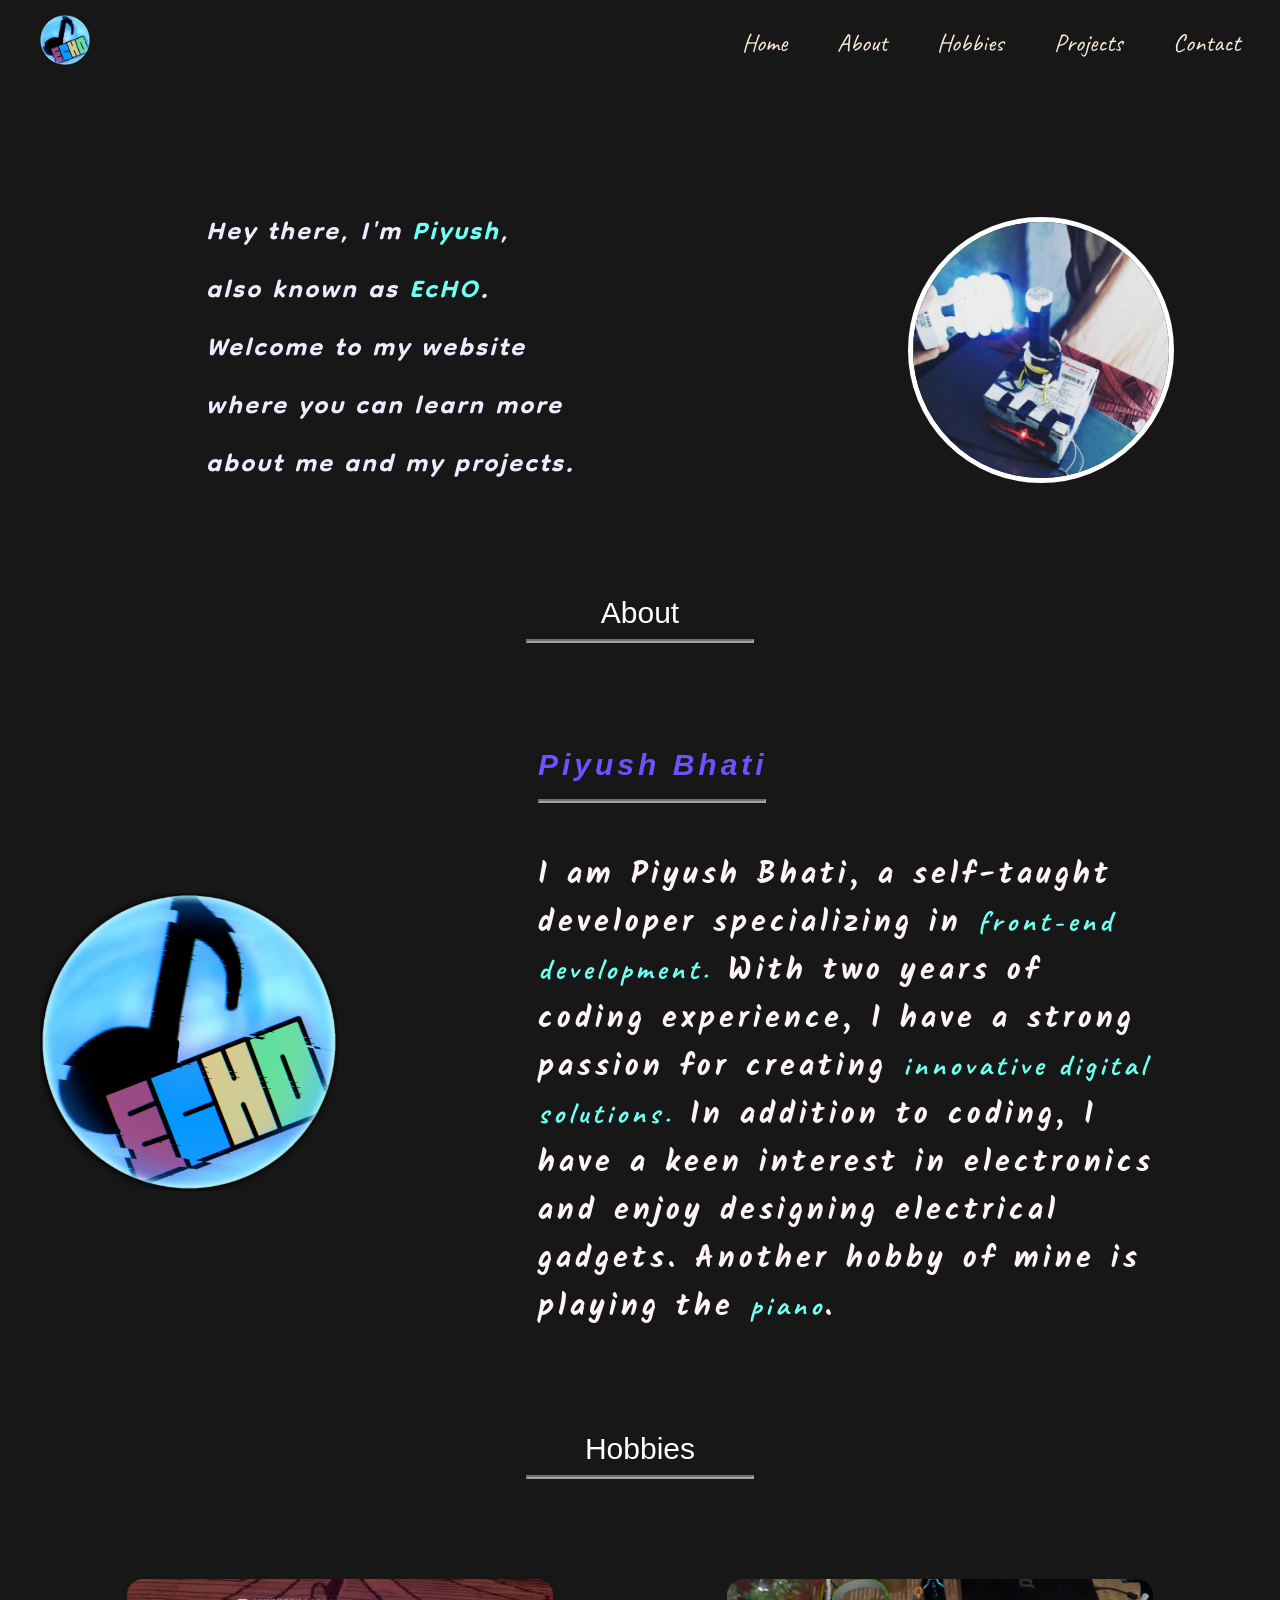
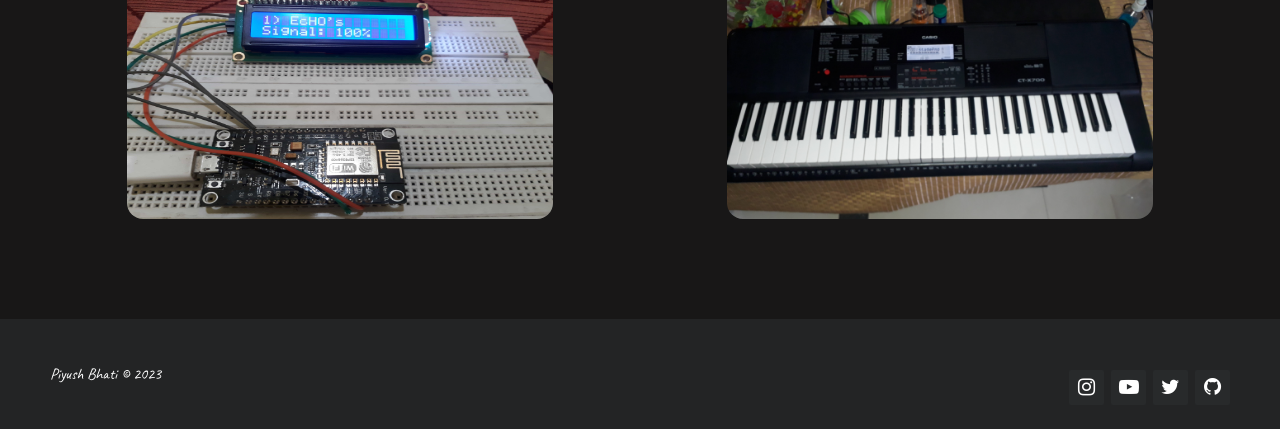
<file: index.html>
<!DOCTYPE html>
<html lang="en">

<head>
    <meta charset="UTF-8">
    <meta http-equiv="X-UA-Compatible" content="IE=edge">
    <meta name="viewport" content="width=device-width, initial-scale=1.0">
    <link rel="stylesheet" href="Css/index.css">
    <link rel="preconnect" href="https://fonts.googleapis.com">
    <link rel="preconnect" href="https://fonts.gstatic.com" crossorigin>
    <link href="https://fonts.googleapis.com/css2?family=Caveat&display=swap" rel="stylesheet">
    <link href="https://fonts.googleapis.com/css2?family=Satisfy&display=swap" rel="stylesheet">
    <link href="https://fonts.googleapis.com/css2?family=Dongle:wght@300&display=swap" rel="stylesheet">
    <link href="https://fonts.googleapis.com/css2?family=Kalam:wght@300&display=swap" rel="stylesheet">
    <link rel="stylesheet" href="https://fonts.googleapis.com/icon?family=Material+Icons">
    <link rel="stylesheet" href="https://cdnjs.cloudflare.com/ajax/libs/font-awesome/4.7.0/css/font-awesome.min.css">
    <link rel="icon" href="img/echologo_edit2.png">
    <script src="https://ajax.googleapis.com/ajax/libs/jquery/3.3.1/jquery.min.js"></script>
    <script src="Js/index.js"></script>
    <title>Piyush Bhati</title>
</head>

<body class="background">
    <div class="sitewrapper">
        <header>
            <div class="navcont container">
                <div class="logo"><img src="img/echologo_edit2.png" alt="logo"></div>
                <div class="navdiv">
                    <nav>
                        <ul class="navul anim">
                            <li class="navli"><a class='navlink' href="#home">Home</a></li>
                            <li class="navli"> <a href="#about" class="navlink">About</a></li>
                            <li class="navli"> <a href="#hobbies" class="navlink">Hobbies</a> </li>
                            <li class="navli"> <a href="./html/projects.html" class="navlink">Projects</a> </li>
                            <li class="navli"> <a href="./html/contact.html" class="navlink">Contact</a></li>
                        </ul>
                    </nav>
                </div>
            </div>
        </header>

        <section class="main-title-section">
            <div class="main-title-div container">
                <div class="main-title-left container flex">
                    <h1 class="main-text bold anim">

                          


                         Hey there, I'm<span class="main-text bold blue-color"> Piyush</span>, also known as <span
                            class="main-text bold blue-color">EcHO</span>. Welcome to my website where you can learn more about me and my projects.
                    </h1>
                </div>
                <div class="main-text-right container flex">
                    <div class="big-image-cont"> <img src="img/3a3dd8a6-8a94-46e8-9a09-59341396decf.jpg" alt="big image"
                            class="big-image"> </div>
                </div>
            </div>
        </section>

        <section class="about-title-section">
            <div class="about-title-heading container">
                <label class="text-3xl"> <a href="#about" class="text-3xl">About</a></label>
                <hr class="mt-2 border-2 border-white-600 w-32">
            </div>
        </section>


        <section class="about-text-section" id="about">
            <div class="about-div container flex">
                <div class="about-left">
                    <img src="img/echologo_edit2.png" alt="about image" class="about-img">
                </div>
                <div class="about-right">
                    <h2 class="about-text anim">
                        <span class="bold text-3xl purple">
                            Piyush Bhati
                        </span>
                        <hr class="mt-2 border-2 border-white-600 w-32">
                        <br>
                        I am Piyush Bhati, a self-taught developer specializing in <span class="blue-color">front-end
                            development.</span> With two years of coding experience, I have a strong passion for
                        creating <span class="blue-color">innovative digital solutions.</span> In addition to coding, I
                        have a keen interest in electronics and enjoy designing electrical gadgets. Another hobby of
                        mine is playing the
                        <span class="blue-color">piano</span>.
                    </h2>
                </div>
            </div>
        </section>

        <section class="about-title-section">
            <div class="about-title-heading container">
                <label class="text-3xl"> <a href="#hobbies" class="text-3xl">Hobbies</a></label>
                <hr class="mt-2 border-2 border-white-600 w-32">
            </div>
        </section>

        <section class="hobbies" id="hobbies">
            <div class="hobbies-div container flex">
                <figure>
                    <img src="./img/electronics2.jpg" alt="electronics" class="standard-landscape-index-img">
                    <figcaption>Electronics</figcaption>
                </figure>
                <figure>
                    <img src="./img/piano.jpg" alt="piano" class="standard-landscape-index-img">
                    <figcaption>Piano</figcaption>
                </figure>
            </div>
        </section>

        <footer class="footer-distributed">
            <div class="footer-right">
                <a href="#"><i class="fa fa-instagram"></i></a>
                <a href="#"><i class="fa fa-youtube-play"></i></a>
                <a href="#"><i class="fa fa-twitter"></i></a>
                <a href="#"><i class="fa fa-github"></i></a>
            </div>
            <p class="footer-copy">Piyush Bhati &copy; 2023</p>
        </footer>






    </div>
</body>

</html>
</file>
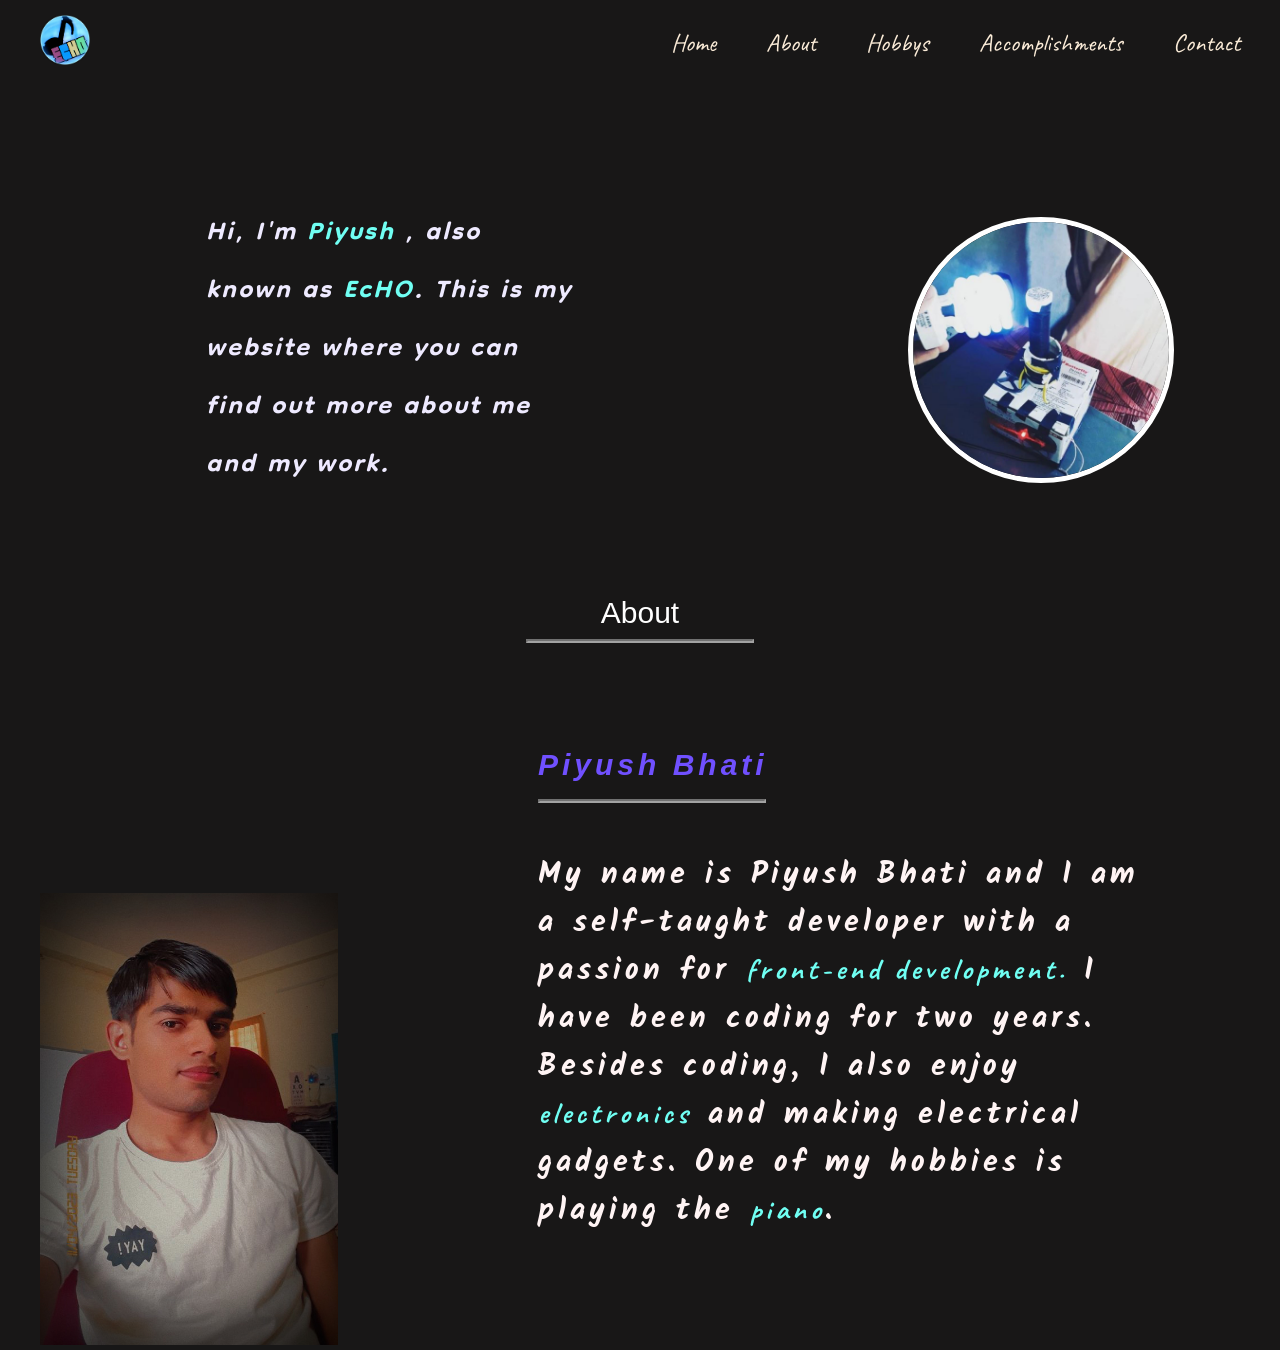
<file: html/index.html>
<!DOCTYPE html>
<html lang="en">

<head>
    <meta charset="UTF-8">
    <meta http-equiv="X-UA-Compatible" content="IE=edge">
    <meta name="viewport" content="width=device-width, initial-scale=1.0">
    <link rel="stylesheet" href="../Css/index.css">
    <link rel="preconnect" href="https://fonts.googleapis.com">
    <link rel="preconnect" href="https://fonts.gstatic.com" crossorigin>
    <link href="https://fonts.googleapis.com/css2?family=Caveat&display=swap" rel="stylesheet">
    <link href="https://fonts.googleapis.com/css2?family=Satisfy&display=swap" rel="stylesheet">
    <link href="https://fonts.googleapis.com/css2?family=Dongle:wght@300&display=swap" rel="stylesheet">
    <link href="https://fonts.googleapis.com/css2?family=Kalam:wght@300&display=swap" rel="stylesheet">
    <link rel="icon" href="../img/echologo_edit2.png">
    <script src="https://ajax.googleapis.com/ajax/libs/jquery/3.3.1/jquery.min.js"></script>
    <script src="../Js/index.js"></script>
    <title>EcHO</title>
</head>

<body class="background">
    <div class="sitewrapper">
        <header>
            <div class="navcont container">
                <div class="logo"><img src="../img/echologo_edit2.png" alt="logo"></div>
                <div class="navdiv">
                    <nav>
                        <ul class="navul">
                            <li class="navli"><a class='navlink' href="#home">Home</a></li>
                            <li class="navli"> <a href="#about" class="navlink">About</a></li>
                            <li class="navli"> <a href="#hobbys" class="navlink">Hobbys</a> </li>
                            <li class="navli"> <a href="#accomplishments" class="navlink">Accomplishments</a> </li>
                            <li class="navli"> <a href="#contact" class="navlink">Contact</a></li>
                        </ul>
                    </nav>
                </div>
            </div>
        </header>

        <section class="main-title-section">
            <div class="main-title-div container">
                <div class="main-title-left container flex">
                    <h1 class="main-text bold">
                        Hi, I'm <span class="main-text bold blue-color">Piyush</span> , also known as <span
                            class="main-text bold blue-color">EcHO</span>. This is my website where you can find out
                        more about me and
                        my work.
                    </h1>
                </div>
                <div class="main-text-right container flex">
                    <div class="big-image-cont"> <img src="../img/3a3dd8a6-8a94-46e8-9a09-59341396decf.jpg"
                            alt="big image" class="big-image"> </div>
                </div>
            </div>
        </section>

        <section class="about-title-section">
            <div class="about-title-heading container">
                <label class="text-3xl"> <a href="#about" class="text-3xl">About</a></label>
                <hr class="mt-2 border-2 border-white-600 w-32">
            </div>
        </section>


        <section class="about-text-section" id="about">
            <div class="about-div container flex">
                <div class="about-left">
                    <img src="../img/mypic2.jpg" alt="about image" class="about-img">
                </div>
                <div class="about-right">
                    <h2 class="about-text">
                        <span class="bold text-3xl purple">
                            Piyush Bhati
                        </span>
                        <hr class="mt-2 border-2 border-white-600 w-32">
                        <br>
                        My name is Piyush Bhati and I am a self-taught developer with a passion for <span
                            class="blue-color">front-end
                            development.</span> I have been coding for two years. Besides coding, I also enjoy <span
                            class="blue-color">electronics</span> and making electrical gadgets. One of my hobbies is
                        playing the <span class="blue-color">piano</span>.
                    </h2>
                </div>
            </div>
        </section>

        <section class="hobbys">

        </section>









    </div>

    <!-- <div class="navdiv">
        <div class="logo"><img src="./img/echologo_edit2.png" alt="logo"></div>
        <nav>
            <ul class="navul">
                <li class="navli">Home</li>
                <li class="navli">Hobbys</li>
                <li class="navli">Accomplishments</li>
                <li class="navli">Contact</li>
            </ul>
        </nav>
    </div> -->

    <!-- <pre>
Hi there,

I'm a student and a part-time freelance writer and I love your website.
I'm wondering if you're looking for writers to create more content for your website. 
Currently, I am in class 11th so
I can write educational content such as notes for class 9th and 10th and also somewhat for 11th.
I also have a little experience in HTML, CSS, and Javascript.
If you're interested, please let me know.
        
PS: I reside in Bhopal, and I know you for a bit of time I guess ;)
        
I hope to hear from you soon.

Best regards,
Piyush Bhati (better known as EcHO)
    </pre> -->




</body>

</html>
</file>
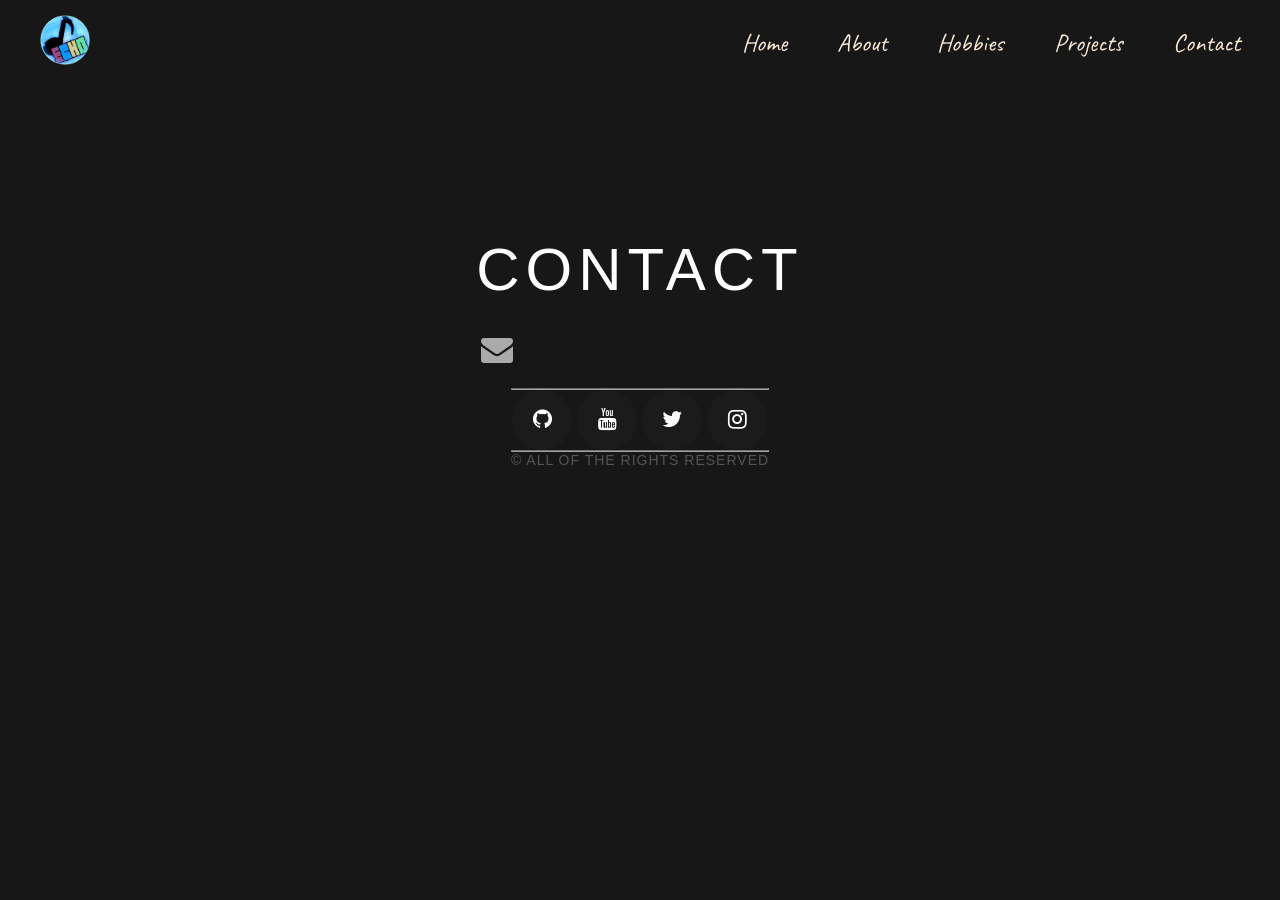
<file: html/contact.html>
<!DOCTYPE html>
<html lang="en">

<head>
    <meta charset="UTF-8">
    <meta http-equiv="X-UA-Compatible" content="IE=edge">
    <meta name="viewport" content="width=device-width, initial-scale=1.0">
    <link rel="stylesheet" href="../Css/index.css">
    <link rel="preconnect" href="https://fonts.googleapis.com">
    <link rel="preconnect" href="https://fonts.gstatic.com" crossorigin>
    <link href="https://fonts.googleapis.com/css2?family=Caveat&display=swap" rel="stylesheet">
    <link href="https://fonts.googleapis.com/css2?family=Satisfy&display=swap" rel="stylesheet">
    <link href="https://fonts.googleapis.com/css2?family=Dongle:wght@300&display=swap" rel="stylesheet">
    <link href="https://fonts.googleapis.com/css2?family=Kalam:wght@300&display=swap" rel="stylesheet">
    <link rel="stylesheet" href="https://cdnjs.cloudflare.com/ajax/libs/font-awesome/4.7.0/css/font-awesome.min.css">
    <link rel="icon" href="../img/echologo_edit2.png">
    <script src="https://ajax.googleapis.com/ajax/libs/jquery/3.3.1/jquery.min.js"></script>
    <script src="../Js/index.js"></script>
    <title>Piyush Bhati || Projects</title>
</head>

<body class="background">
    <div class="sitewrapper">
        <header>
            <div class="navcont container">
                <div class="logo"><img src="../img/echologo_edit2.png" alt="logo"></div>
                <div class="navdiv">
                    <nav>
                        <ul class="navul anim">
                            <li class="navli"><a class='navlink' href="../index.html">Home</a></li>
                            <li class="navli"> <a href="../index.html#about" class="navlink">About</a></li>
                            <li class="navli"> <a href="../index.html#hobbies" class="navlink">Hobbies</a> </li>
                            <li class="navli"> <a href="#projects" class="navlink">Projects</a> </li>
                            <li class="navli"> <a href="#contact" class="navlink">Contact</a></li>
                        </ul>
                    </nav>
                </div>
            </div>
        </header>

        <section id="contact">
  
            <h1 class="section-header">Contact</h1>
            
            <div class="contact-wrapper">
            
            <!-- Left contact page --> 
              
            <!-- Left contact page --> 
              
                <div class="direct-contact-container">
          
                  <ul class="contact-list">
                    
                    <li class="list-item"><i class="fa fa-envelope fa-2x"><span class="contact-text gmail"><a href="mailto:#" title="Send me an email"></a></span></i></li>
                    
                  </ul>
          
                  <hr>      
                  <ul class="social-media-list">
                    <li><a href="#" target="_blank" class="contact-icon">
                      <i class="fa fa-github" aria-hidden="true"></i></a>
                    </li>
                    <li><a href="#" target="_blank" class="contact-icon">
                      <i class="fa fa-youtube" aria-hidden="true"></i></a>
                    </li>
                    <li><a href="#" target="_blank" class="contact-icon">
                      <i class="fa fa-twitter" aria-hidden="true"></i></a>
                    </li>
                    <li><a href="#" target="_blank" class="contact-icon">
                      <i class="fa fa-instagram" aria-hidden="true"></i></a>
                    </li>       
                  </ul>
                  <hr>
          
                  <div class="copyright">&copy; ALL OF THE RIGHTS RESERVED</div>
          
                </div>
              
            </div>
            
          </section>  
            
            

    </div>
</body>

</html>
</file>
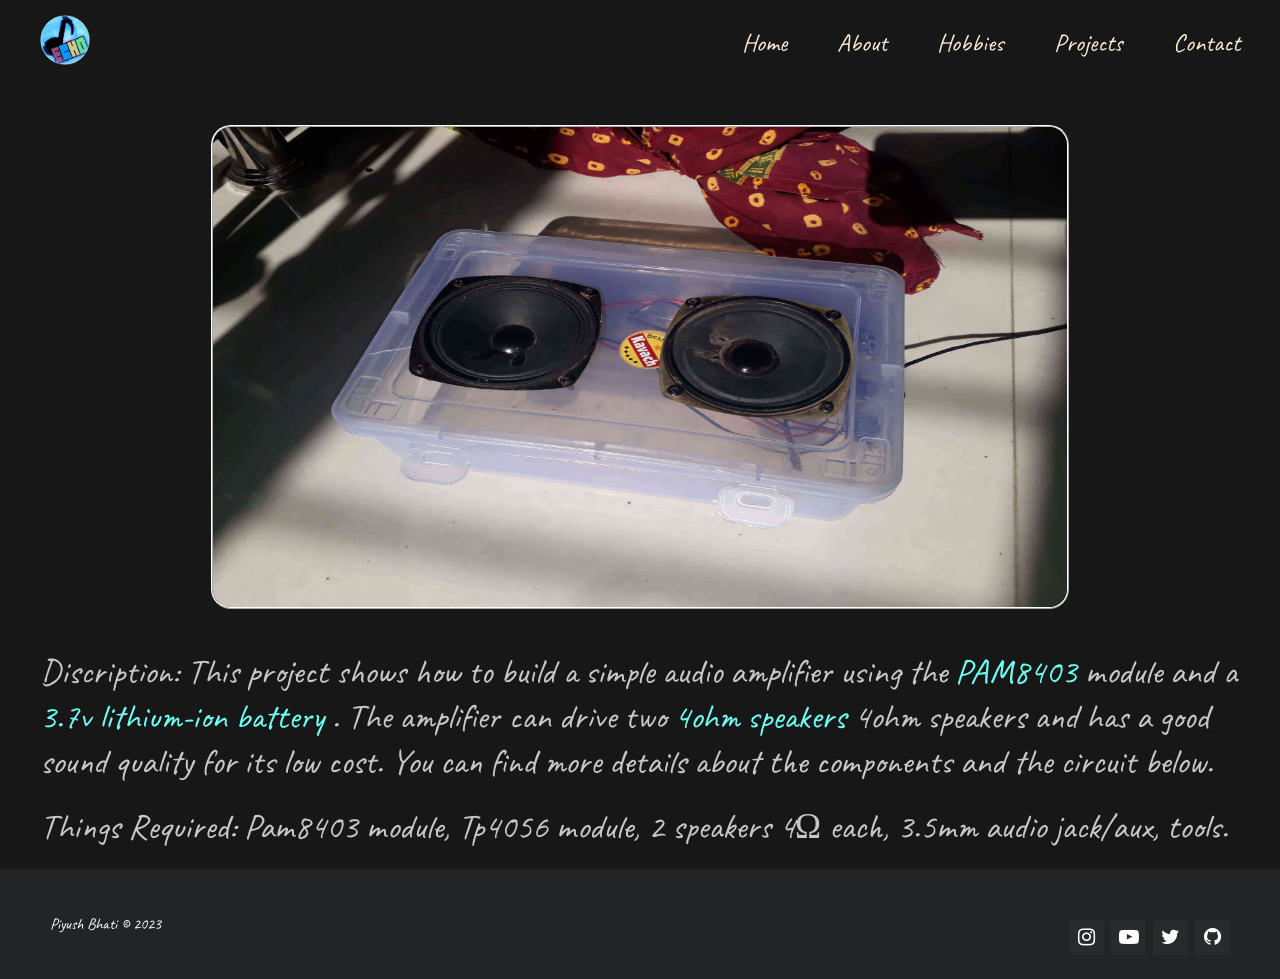
<file: html/pam8403.html>
<!DOCTYPE html>
<html lang="en">

<head>
    <meta charset="UTF-8">
    <meta http-equiv="X-UA-Compatible" content="IE=edge">
    <meta name="viewport" content="width=device-width, initial-scale=1.0">
    <link rel="stylesheet" href="../Css/index.css">
    <link rel="preconnect" href="https://fonts.googleapis.com">
    <link rel="preconnect" href="https://fonts.gstatic.com" crossorigin>
    <link href="https://fonts.googleapis.com/css2?family=Caveat&display=swap" rel="stylesheet">
    <link href="https://fonts.googleapis.com/css2?family=Satisfy&display=swap" rel="stylesheet">
    <link href="https://fonts.googleapis.com/css2?family=Dongle:wght@300&display=swap" rel="stylesheet">
    <link href="https://fonts.googleapis.com/css2?family=Kalam:wght@300&display=swap" rel="stylesheet">
    <link rel="stylesheet" href="https://cdnjs.cloudflare.com/ajax/libs/font-awesome/4.7.0/css/font-awesome.min.css">
    <link rel="icon" href="../img/echologo_edit2.png">
    <script src="https://ajax.googleapis.com/ajax/libs/jquery/3.3.1/jquery.min.js"></script>
    <script src="../Js/index.js"></script>
    <title>Piyush Bhati || Projects</title>
</head>

<body class="background">
    <div class="sitewrapper">
        <header>
            <div class="navcont container">
                <div class="logo"><img src="../img/echologo_edit2.png" alt="logo"></div>
                <div class="navdiv">
                    <nav>
                        <ul class="navul anim">
                            <li class="navli"><a class='navlink' href="../index.html">Home</a></li>
                            <li class="navli"> <a href="../index.html#about" class="navlink">About</a></li>
                            <li class="navli"> <a href="../index.html#hobbies" class="navlink">Hobbies</a> </li>
                            <li class="navli"> <a href="#projects" class="navlink">Projects</a> </li>
                            <li class="navli"> <a href="#contact" class="navlink">Contact</a></li>
                        </ul>
                    </nav>
                </div>
            </div>
        </header>

        <section class="main-image-pam8403">
            <div class="image-div-pam8403 container flex">
                <img class="pam8403-image" src="../img/amplifier/20210407_085140.jpg" alt="pam8403-amplifier">
            </div>
        </section>


        <section class="discription-section">
            <div class="discription-div container">
                <p class="standard-text">Discription: This project shows how to build a simple audio amplifier using the
                    <span class="blue-color">PAM8403</span> module and a <span class="blue-color">3.7v lithium-ion
                        battery</span> . The amplifier can drive two <span class="blue-color">4ohm speakers</span> 4ohm
                    speakers and has a good sound quality for its low cost. You can find more details about the
                    components and the circuit below.</p>
            </div>
        </section>

        <section class="things-required">
            <div class="things-required-div container">
                <p class="standard-text">
                    Things Required: Pam8403 module, Tp4056 module, 2 speakers 4Ω each, 3.5mm audio jack/aux, tools.
                </p>
            </div>
        </section>




        <footer class="footer-distributed">
            <div class="footer-right">
                <a href="#"><i class="fa fa-instagram"></i></a>
                <a href="#"><i class="fa fa-youtube-play"></i></a>
                <a href="#"><i class="fa fa-twitter"></i></a>
                <a href="#"><i class="fa fa-github"></i></a>
            </div>
            <p class="footer-copy">Piyush Bhati &copy; 2023</p>


        </footer>

    </div>
</body>

</html>
</file>
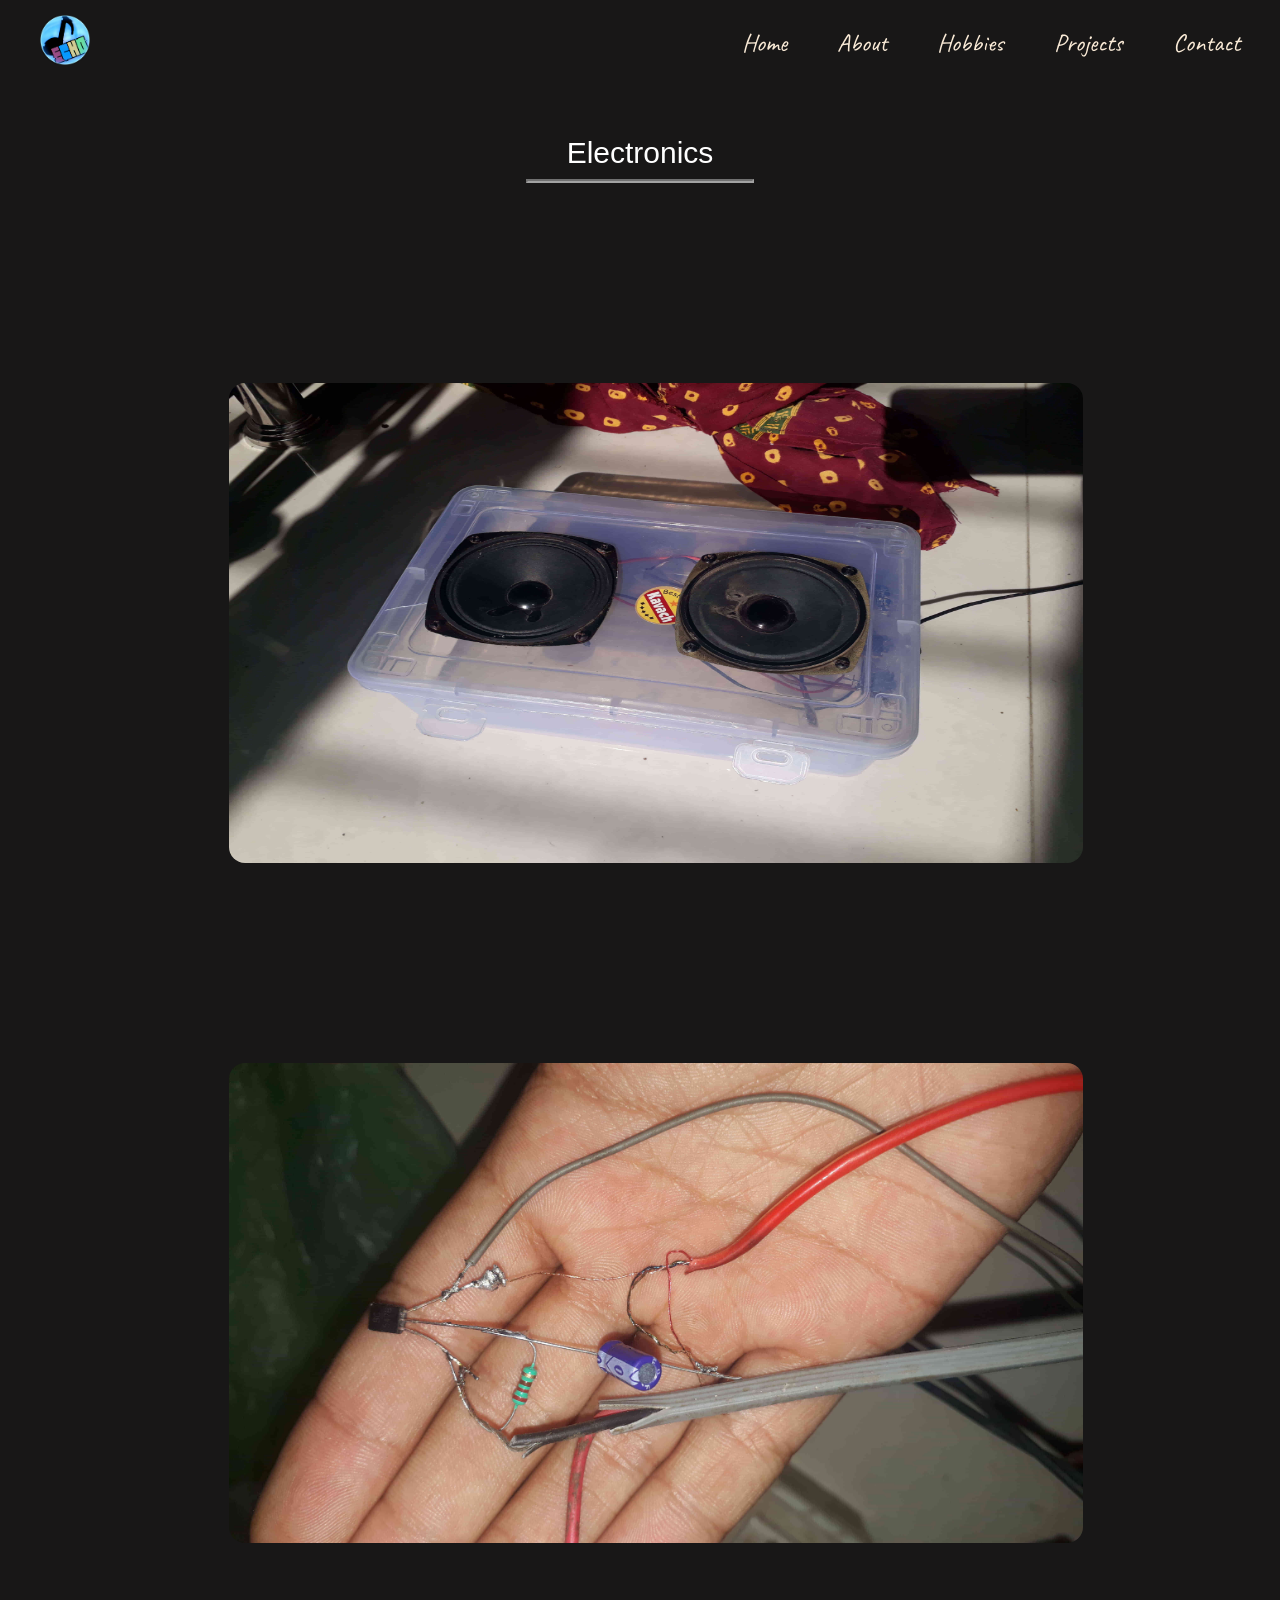
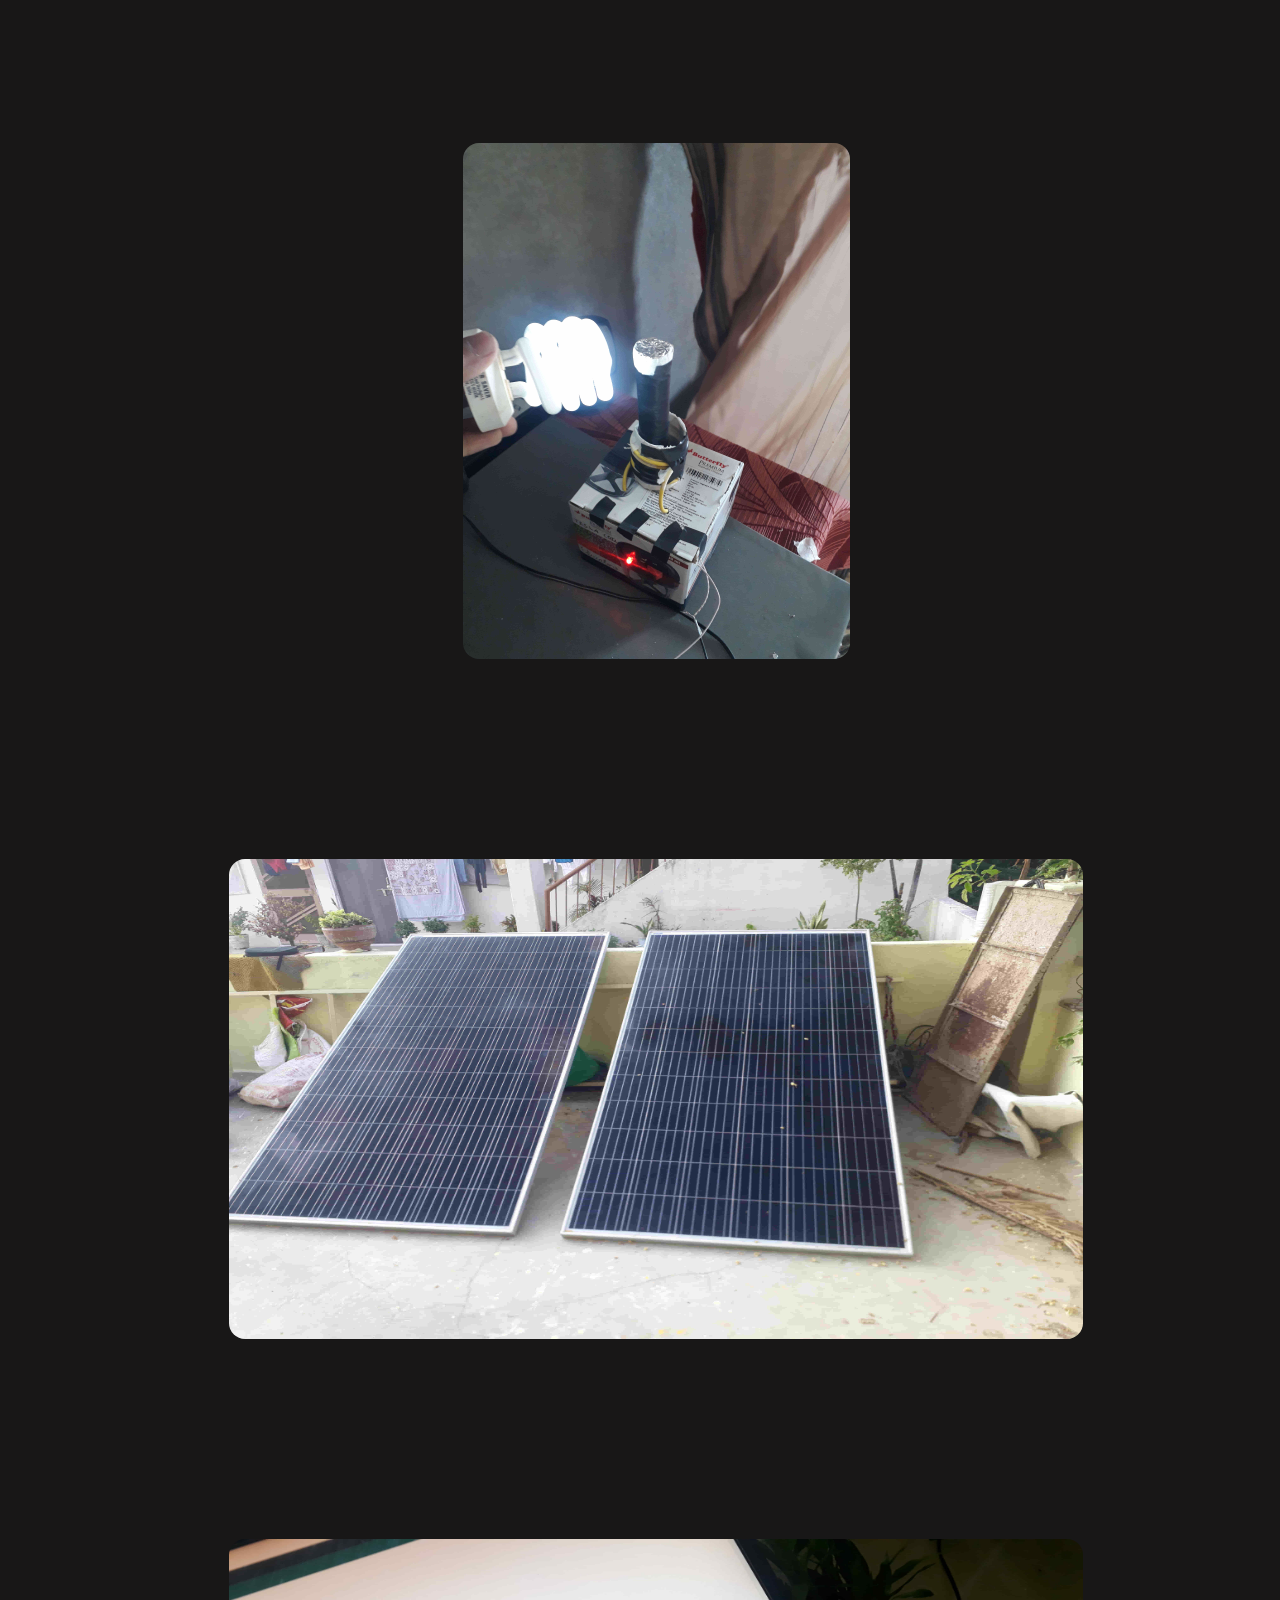
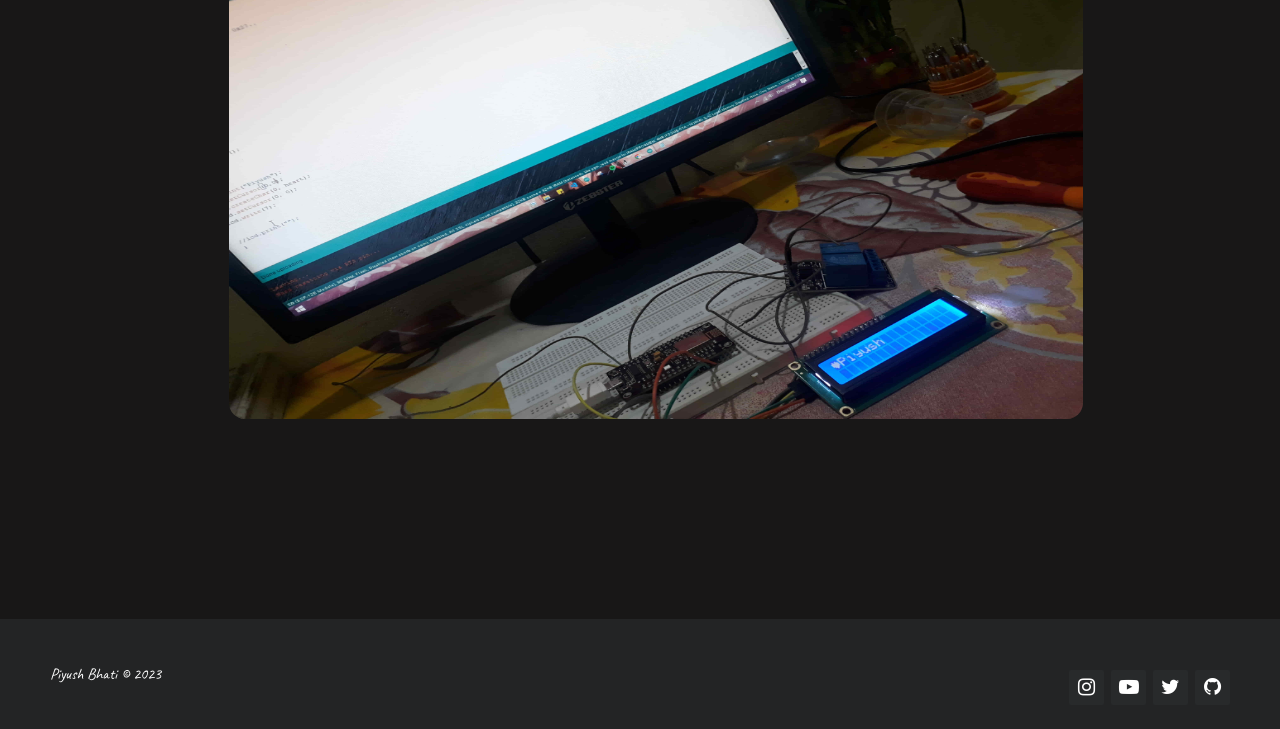
<file: html/projects.html>
<!DOCTYPE html>
<html lang="en">

<head>
    <meta charset="UTF-8">
    <meta http-equiv="X-UA-Compatible" content="IE=edge">
    <meta name="viewport" content="width=device-width, initial-scale=1.0">
    <link rel="stylesheet" href="../Css/index.css">
    <link rel="preconnect" href="https://fonts.googleapis.com">
    <link rel="preconnect" href="https://fonts.gstatic.com" crossorigin>
    <link href="https://fonts.googleapis.com/css2?family=Caveat&display=swap" rel="stylesheet">
    <link href="https://fonts.googleapis.com/css2?family=Satisfy&display=swap" rel="stylesheet">
    <link href="https://fonts.googleapis.com/css2?family=Dongle:wght@300&display=swap" rel="stylesheet">
    <link href="https://fonts.googleapis.com/css2?family=Kalam:wght@300&display=swap" rel="stylesheet">
    <link rel="stylesheet" href="https://cdnjs.cloudflare.com/ajax/libs/font-awesome/4.7.0/css/font-awesome.min.css">
    <link rel="icon" href="../img/echologo_edit2.png">
    <script src="https://ajax.googleapis.com/ajax/libs/jquery/3.3.1/jquery.min.js"></script>
    <script src="../Js/index.js"></script>
    <title>Piyush Bhati || Projects</title>
</head>

<body class="background">
    <div class="sitewrapper">
        <header>
            <div class="navcont container">
                <div class="logo"><img src="../img/echologo_edit2.png" alt="logo"></div>
                <div class="navdiv">
                    <nav>
                        <ul class="navul anim">
                            <li class="navli"><a class='navlink' href="../index.html">Home</a></li>
                            <li class="navli"> <a href="../index.html#about" class="navlink">About</a></li>
                            <li class="navli"> <a href="../index.html#hobbies" class="navlink">Hobbies</a> </li>
                            <li class="navli"> <a href="#projects" class="navlink">Projects</a> </li>
                            <li class="navli"> <a href="#contact" class="navlink">Contact</a></li>
                        </ul>
                    </nav>
                </div>
            </div>
        </header>

        <section class="about-title-section">
            <div class="projects-title-heading container">
                <label class="text-3xl"> <a href="#projects" class="text-3xl">Electronics</a></label>
                <hr class="mt-2 border-2 border-white-600 w-32">
            </div>
        </section>

        <section class="projects" id="projects">

            <section class="pam8403-amplifier container">
                <div class="projects-div container flex">
                    <a href="./pam8403.html">
                        <figure>
                            <img src="../img/amplifier/20210407_085140.jpg" alt="piano" class="standard-landscape-img">
                            <figcaption>Pam8403 Amplifier</figcaption>
                        </figure>
                    </a>
                </div>
            </section>


            <section class="BC547-amplifier container">
                <div class="projects-div container flex">
                    <a href="">
                        <figure>
                            <img src="../img/bc547 amplifier/20210505_085223.jpg" alt="electronics"
                                class="standard-landscape-img">
                            <figcaption>BC547 amplifier</figcaption>
                        </figure>
                    </a>
                </div>
            </section>

            <section class="Tesla-coil container">
                <div class="projects-div container flex">
                    <a href="">
                        <figure>
                            <img src="../img/tesla coil/20210425_110032.jpg" alt="electronics"
                                class="standard-portrait-img">
                            <figcaption>Tesla Coil</figcaption>
                        </figure>
                    </a>
                </div>
            </section>

            <section class="Solar-Panels container">
                <div class="projects-div container flex">
                    <a href="../index.html">
                        <figure>
                            <img src="../img/Solar panels/20211230_145534.jpg" electronics"
                                class="standard-landscape-img">
                            <figcaption>Solar Panel Installation</figcaption>
                        </figure>
                    </a>
                </div>
            </section>

            <section class="Home-automation container">
                <div class="projects-div container flex">
                    <a href="">
                        <figure>
                            <img src="../img/home automation/20220928_222038.jpg" electronics"
                                class="standard-landscape-img">
                            <figcaption>Home Automation</figcaption>
                        </figure>
                    </a>
                </div>
            </section>

        </section>





        <footer class="footer-distributed">
            <div class="footer-right">
                <a href="#"><i class="fa fa-instagram"></i></a>
                <a href="#"><i class="fa fa-youtube-play"></i></a>
                <a href="#"><i class="fa fa-twitter"></i></a>
                <a href="#"><i class="fa fa-github"></i></a>
            </div>
            <p class="footer-copy">Piyush Bhati &copy; 2023</p>
        </footer>



    </div>
</body>

</html>
</file>
<file: Css/index.css>
* {
    font-family: 'Caveat', cursive;
    margin: 0;
    padding: 0;
}

.background {
    /* background: rgba(0, 0, 0, 0.7) url(../img/20220804_074040.jpg);
  background-size: cover;
  background-blend-mode: darken; */
    background-color: rgb(24, 23, 23);
}

.flex {

    display: flex;

}

.container {
    width: 1200px;
    margin-inline: auto;
    padding: 0 16px;
    justify-content: center;
}

.bold {
    font-style: oblique;
}


pre {
    font-size: 25px;
    border-style: ridge;
    border-radius: 5px;
    color: azure;
    font-family: 'Caveat', cursive;
}


.navul {
    list-style: none;
    color: aliceblue;
    display: flex;
    flex-direction: row;
    column-gap: 50px;
    font-size: 25px;
    align-items: center;
}

.logo img {
    width: 50px;
    height: 50px;
}

.navcont {
    display: flex;
    flex-direction: row;
    justify-content: space-between;
    padding-block: 15px;
}

.navdiv {
    display: flex;
    align-items: center;
    /* background-color: aqua; */
}

.navlink:hover {
    color: aqua
}

a {
    text-decoration: none;

}

.navlink {
    color: antiquewhite;
}

.main-text {
    color: rgb(238, 234, 255);
    font-size: 40px;
    /* word-spacing: 10px; */
    font-family: 'Dongle', sans-serif;
    letter-spacing: 2px;
}


.main-title-left {
    display: flex;
    justify-content: left;
    width: 60%;
    margin-left: 150px;
}

.blue-color {
    color: rgb(112, 255, 243);
}

.main-title-div {
    display: flex;
    align-items: center;
    justify-content: space-between;
    margin-top: 120px;

}

.big-image {
    height: 256px;
    width: 256px;
    border-radius: 1000px;
    border: 5px solid #ffffff;
}

.big-image-cont {
    display: flex;
    margin-left: 250px;
}

.text-3xl {
    font-size: 1.875rem;
    line-height: 2.25rem;
    font-family: Poppins, sans-serif;
    color: white;
}

.border-2 {
    border-width: 2px;
}

.w-32 {
    width: 14rem;
}

.mt-2 {
    margin-top: 0.5rem;
}

.about-title-heading {
    display: flex;
    justify-content: center;
    flex-direction: column;
    align-items: center;
    margin-top: 100px;
}

.about-div {
    margin-top: 100px;
    justify-content: space-between;

}

.about-left img {
    margin-top: 150px;
    height: auto;
    width: 298px;
    /* border: 2px solid white */
}

.about-right {
    margin-right: 80px;

}

.about-left {
    margin-right: 200px;
}

.purple {
    color: rgb(112, 80, 255);

}

h2 {
    font-size: 30px;
    color: #fff4f4;
    letter-spacing: 4px;
}

.about-text {
    font-family: 'Kalam', cursive;
}

/* new */

.anim {
    animation: 2s anim-lineUp ease-out;
}

@keyframes anim-lineUp {
    0% {
        opacity: 0;
        transform: translateY(80%);
    }

    20% {
        opacity: 0;
    }

    50% {
        opacity: 1;
        transform: translateY(0%);
    }

    100% {
        opacity: 1;
        transform: translateY(0%);
    }
}

/* new */

figure {
    display: grid;
    border-radius: 1rem;
    overflow: hidden;
    cursor: pointer;
}

figure>* {
    grid-area: 1/1;
    transition: .4s;
}

figure figcaption {
    display: grid;
    align-items: end;
    font-family: sans-serif;
    font-size: 2.3rem;
    font-weight: bold;
    color: #ffffff;
    padding: .75rem;
    background: var(--c, #0009);
    clip-path: inset(0 var(--_i, 100%) 0 0);
    -webkit-mask:
        linear-gradient(#000 0 0),
        linear-gradient(#000 0 0);
    -webkit-mask-composite: xor;
    -webkit-mask-clip: text, padding-box;
}

figure:hover figcaption {
    --_i: 0%;
}

figure:hover img {
    transform: scale(1.2);
}

@supports not (-webkit-mask-clip: text) {
    figure figcaption {
        -webkit-mask: none;
        color: #fff;
    }
}

.hobbies-div {
    justify-content: space-around;
    align-items: center;
    margin-block: 100px;

}

.standard-landscape-index-img {
    width: 426px;
    height: 240px;
}

.standard-landscape-img {
    width: 854px;
    height: 480px;
}

/* .standard-portrait-img {
    width: 290px;
    height: 426px;
} */

.standard-portrait-img {
    width: 387px;
    height: 516px;
}

/* .standard-landscape-custom1-img {
    width: 640px;
    height: 360px;
} */

/* Projects.html */

.projects-div {
    justify-content: space-around;
    align-items: center;
    margin-block: 200px;
}


.projects-title-heading {
    display: flex;
    justify-content: center;
    flex-direction: column;
    align-items: center;
    margin-top: 50px;
}


.hover-anim {
    cursor: pointer;
    margin: auto;
    font-size: 60px;
    font-weight: 300;
    transition: font-weight 250ms ease-in-out;
    color: #fff;
}

.hover-anim:hover {
    font-weight: 900;
}



.projects-title-amplifier-heading {
    display: flex;
    justify-content: left;
    flex-direction: row;
    align-items: left;
    margin-top: 20px;
}

.pam8403-amplifier {
    /* border: white 2px ridge; */
    margin-block: 50px;
}


/* Footer */

.footer-distributed {
    background-color: #232425;
    box-shadow: 0 1px 1px 0 rgba(0, 0, 0, 0.12);
    box-sizing: border-box;
    width: 100%;
    text-align: left;
    font: normal 16px sans-serif;
    padding: 45px 50px;
}

.footer-distributed .footer-left p {
    color: #8f9296;
    font-size: 14px;
    margin: 0;
}

/* Footer links */

.footer-distributed p.footer-links {
    font-size: 18px;
    font-weight: bold;
    color: #ffffff;
    margin: 0 0 10px;
    padding: 0;
    transition: ease .25s;
}

.footer-distributed p.footer-links a {
    display: inline-block;
    line-height: 1.8;
    text-decoration: none;
    color: inherit;
    transition: ease .25s;
}

.footer-distributed .footer-links a:before {
    content: "·";
    font-size: 20px;
    left: 0;
    color: #fff;
    display: inline-block;
    padding-right: 5px;
}

.footer-distributed .footer-links .link-1:before {
    content: none;
}

.footer-distributed .footer-right {
    float: right;
    margin-top: 6px;
    max-width: 180px;
}

.footer-distributed .footer-right a {
    display: inline-block;
    width: 35px;
    height: 35px;
    background-color: #282a2b;
    border-radius: 2px;
    font-size: 20px;
    color: #ffffff;
    text-align: center;
    line-height: 35px;
    margin-left: 3px;
    transition: all .25s;
}

.footer-distributed .footer-right a:hover {
    transform: scale(1.1);
    -webkit-transform: scale(1.1);
}

.footer-distributed p.footer-links a:hover {
    text-decoration: underline;
}

/* Media Queries */

@media (max-width: 600px) {

    .footer-distributed .footer-left,
    .footer-distributed .footer-right {
        text-align: center;
    }

    .footer-distributed .footer-right {
        float: none;
        margin: 0 auto 20px;
    }

    .footer-distributed .footer-left p.footer-links {
        line-height: 1.8;
    }
}

.footer-copy {
    color: white;
}


/* Pam8403.html */


.pam8403-image {
    width: 854px;
    height: 480px;
    border: 2px white ridge;
    border-radius: 20px;
}

.image-div-pam8403 {
    justify-content: center;
    align-items: center;
    margin-block: 40px;
}

.discription-div {
    justify-content: left;
}

.standard-text {
    color: #c7c7c7;
    font-size: 35px;
}

.things-required-div {
    margin-block: 20px;
}

#contact {
    margin-top: 150px;
    width: 100%;
    height: 100%;
  }

  .section-header {
    text-align: center;
    margin: 0 auto;
    padding: 0px 0;
    font: 300 60px 'Oswald', sans-serif;
    color: #fff;
    text-transform: uppercase;
    letter-spacing: 6px;
  }
  
  .contact-wrapper {
    display: flex;
    flex-direction: row;
    justify-content: center;
    margin: 0 auto;
    padding: 20px;
    position: relative;
    max-width: 840px;
  }

  
  /* Begin Right Contact Page */
  .direct-contact-container {
    max-width: 400px;
  }
  
  /* Location, Phone, Email Section */
  .contact-list {
    list-style-type: none;
    margin-left: -30px;
    padding-right: 20px;
    
  }
  
  .list-item {
    line-height: 4;
    color: #aaa;
  }
  
  .contact-text {
    font: 300 18px 'Lato', sans-serif;
    letter-spacing: 1.9px;
    color: #bbb;
  }
  
 
  
  .gmail {
    margin-left: 53px;
  }
  
  .contact-text a {
    color: #bbb;
    text-decoration: none;
    transition-duration: 0.2s;
  }
  
  .contact-text a:hover {
    color: #fff;
    text-decoration: none;
  }
  
  
  /* Social Media Icons */
  .social-media-list {
    position: relative;
    font-size: 22px;
    text-align: center;
    width: 100%;
    margin: 0 auto;
    padding: 0;
  }
  
  .social-media-list li a {
    color: #fff;
  }
  
  .social-media-list li {
    position: relative; 
    display: inline-block;
    height: 60px;
    width: 60px;
    /* margin: 10px 3px; */
    line-height: 60px;
    border-radius: 50%;
    color: #fff;
    background-color: rgb(27,27,27);
    cursor: pointer; 
    transition: all .2s ease-in-out;
  }
  
  .social-media-list li:after {
    content: '';
    position: absolute;
    top: 0;
    left: 0;
    width: 60px;
    height: 60px;
    line-height: 60px;
    border-radius: 50%;
    opacity: 0;
    box-shadow: 0 0 0 1px #fff;
    transition: all .2s ease-in-out;
  }
  
  .social-media-list li:hover {
    background-color: #fff; 
  }
  
  .social-media-list li:hover:after {
    opacity: 1;  
    transform: scale(1.12);
    transition-timing-function: cubic-bezier(0.37,0.74,0.15,1.65);
  }
  
  .social-media-list li:hover a {
    color: #000;
  }
  
  .copyright {
    font: 200 14px 'Oswald', sans-serif;
    color: #555;
    letter-spacing: 1px;
    text-align: center;
  }
  
  hr {
    border-color: rgba(255,255,255,.6);
  }
  
  /* Begin Media Queries*/
  @media screen and (max-width: 850px) {
    .contact-wrapper {
      display: flex;
      flex-direction: column;
    }
    .direct-contact-container, .form-horizontal {
      margin: 0 auto;
    }  
    
    .direct-contact-container {
      margin-top: 60px;
      max-width: 300px;
    }    
    .social-media-list li {
      height: 60px;
      width: 60px;
      line-height: 60px;
    }
    .social-media-list li:after {
      width: 60px;
      height: 60px;
      line-height: 60px;
    }
  }
  
  @media screen and (max-width: 569px) {
  
    .direct-contact-container, .form-wrapper {
      float: none;
      margin: 0 auto;
    }  
    .form-control, textarea {
      
      margin: 0 auto;
    }
   
    
    .name, .email, textarea {
      width: 280px;
    } 
    
    .direct-contact-container {
      margin-top: 60px;
      max-width: 280px;
    }  
    .social-media-list {
      left: 0;
    }
    .social-media-list li {
      height: 55px;
      width: 55px;
      line-height: 55px;
      font-size: 2rem;
    }
    .social-media-list li:after {
      width: 55px;
      height: 55px;
      line-height: 55px;
    }
    
  }
  
  @media screen and (max-width: 410px) {
    .send-button {
      width: 99%;
    }
  }
</file>
